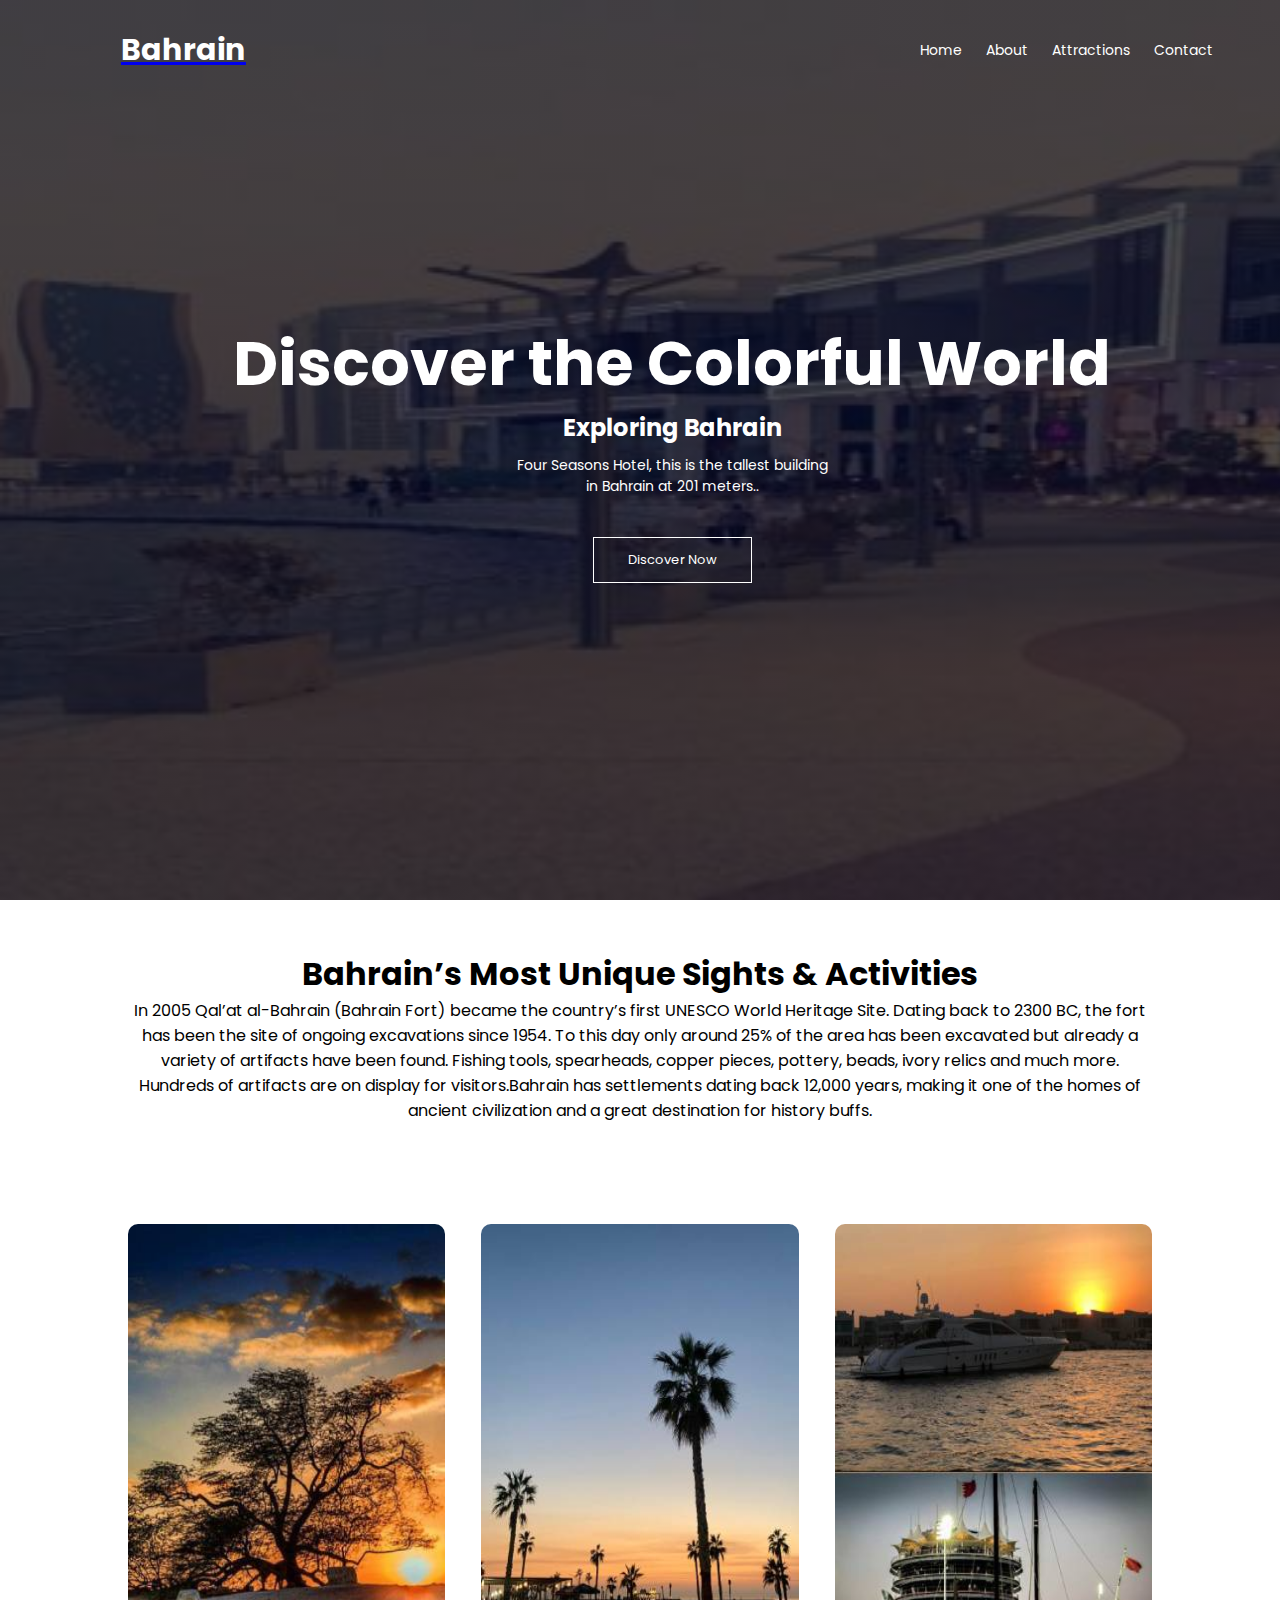
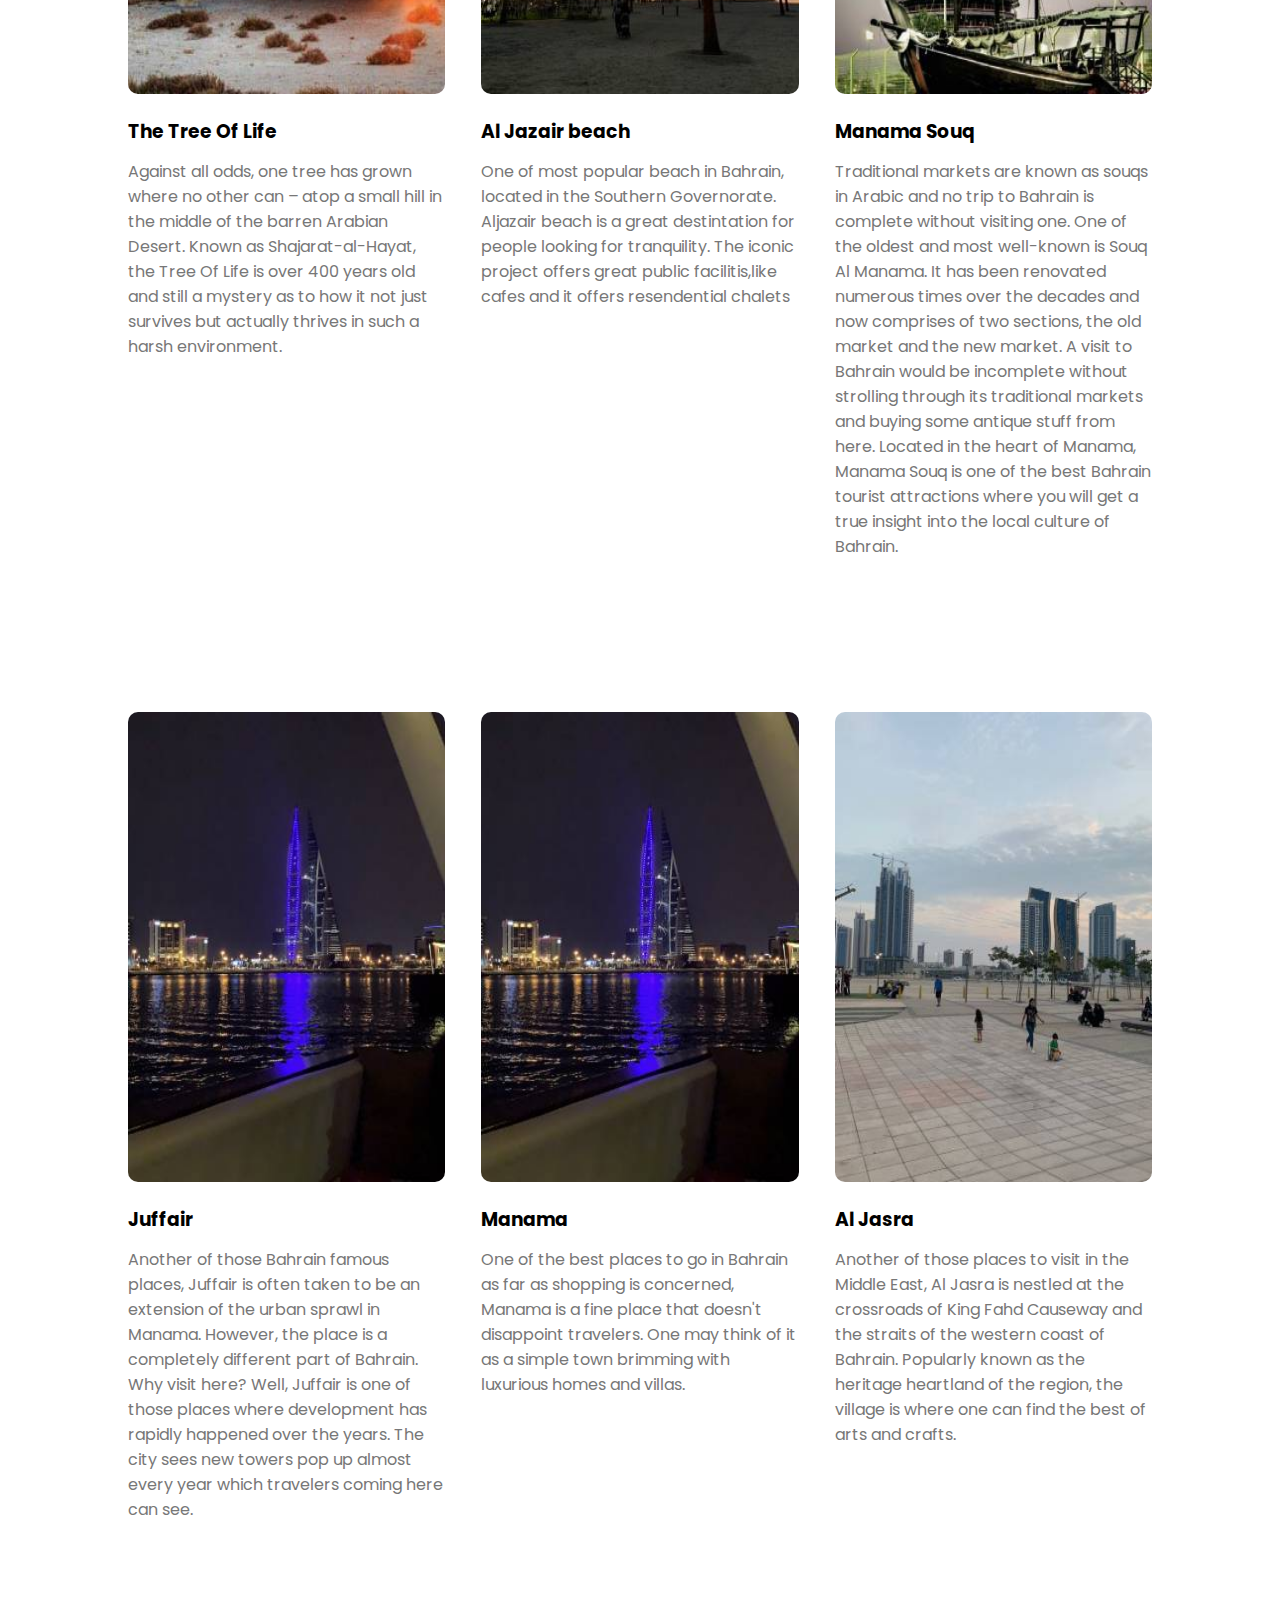
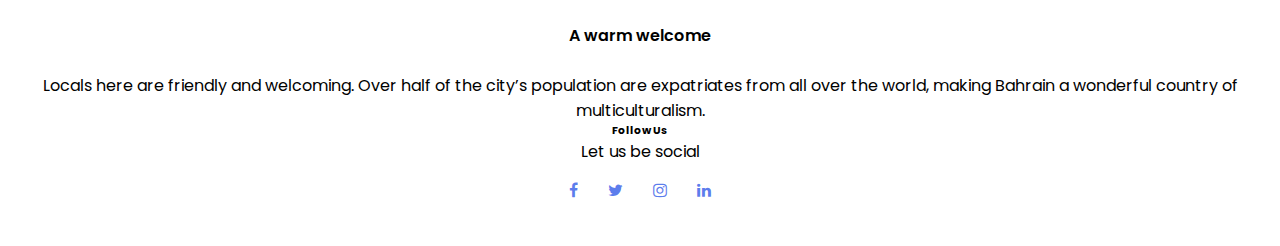
<file: index.html>
<!DOCTYPE html>
<html lang="en">
  <head>
    <meta charset="UTF-8" >

    <meta name="viewport" content="width=device-width, initial-scale=1.0" >
    <title>Web </title>
    <link rel="stylesheet" href="app.css" >

<!--Bahrain title font-->
    <link
      href="https://fonts.googleapis.com/css2?family=Poppins:wght@100;200;300;400;600;700&display=swap"
      rel="stylesheet"
    />
<!--Social media icons-->
    <link
      rel="stylesheet"
      href="https://cdnjs.cloudflare.com/ajax/libs/font-awesome/4.7.0/css/font-awesome.min.css"

    />
  </head>
  <body>
    <!-- start header -->
    <section class="header">
      <nav>
        <a href="index.html"><h1 style="text-decoration: none; color: white; font-size: 30px;">Bahrain</h1></a>
        <div class="nav-links" id="navLinks">

          <ul>
          <li><a href="index.html">Home</a></li>
          <li><a href="About_us.html">About</a></li>
          <li><a href="Attractions.html">Attractions</a></li>
          <li><a href="contact.html">Contact</a></li>
          </ul>
        </div>

      </nav>
      <div class="text-box">
        <h1>Discover the Colorful World</h1>
        <h2>Exploring Bahrain</h2>
        <p>
          Four Seasons Hotel, this is the tallest building
          <br>
                              in Bahrain at 201 meters..        </p>
        <a href="" class="hero-btn">Discover Now</a>
      </div>
    </section>



    <section class="campus">
      <h1>Bahrain’s Most Unique Sights & Activities</h1>
      <p>In 2005 Qal’at al-Bahrain (Bahrain Fort) became the country’s first UNESCO World Heritage Site. Dating back to 2300 BC, the fort has been the site of ongoing excavations since 1954. To this day only around 25% of the area has been excavated but already a variety of artifacts have been found. Fishing tools, spearheads, copper pieces, pottery, beads, ivory relics and much more. Hundreds of artifacts are on display for visitors.Bahrain has settlements dating back 12,000 years, making it one of the homes of ancient civilization and a great destination for history buffs.</p>
    </section>
    <!-- end campus -->
    <section class="screens">
      <div class="row">
        <div class="screens-col">
          <img src="img/g5.jpg" alt="" height="470">
          <h3>The Tree Of Life</h3>
          <p>
            Against all odds, one tree has grown where no other can – atop a small hill in the middle of the barren Arabian Desert. Known as Shajarat-al-Hayat, the Tree Of Life is over 400 years old and still a mystery as to how it not just survives but actually thrives in such a harsh environment.
          </p>
        </div>
        <div class="screens-col">
          <img src="img/g1.jpg" alt="" height="470">
          <h3>Al Jazair beach</h3>
          <p>
          One of most popular beach in Bahrain, located in the Southern Governorate.
          Aljazair beach is a great destintation for people looking for tranquility.
          The iconic project offers great public facilitis,like cafes and it offers
          resendential chalets
          </p>
        </div>
        <div class="screens-col">
          <img src="img/g3.jpg" alt="" height="470">
          <h3>Manama Souq</h3>
          <p>
 Traditional markets are known as souqs in Arabic and no trip to Bahrain is complete without visiting one. One of the oldest and most well-known is Souq Al Manama. It has been renovated numerous times over the decades and now comprises of two sections, the old market and the new market.
         A visit to Bahrain would be incomplete without strolling through its traditional markets and buying some antique stuff from here. Located in the heart of Manama, Manama Souq is one of the best Bahrain tourist attractions where you will get a true insight into the local culture of Bahrain.

          </p>
        </div>
      </div>
    </section>

    <section class="screens">
      <div class="row">
        <div class="screens-col">
          <img src="img/g6.jpg" alt="" height="470">
          <h3>Juffair</h3>
          <p>
            Another of those Bahrain famous places, Juffair is often taken to be an extension of the urban sprawl in Manama. However, the place is a completely different part of Bahrain.

Why visit here? Well, Juffair is one of those places where development has rapidly happened over the years. The city sees new towers pop up almost every year which travelers coming here can see.
          </p>
        </div>
        <div class="screens-col">
          <img src="img/g6.jpg" alt="" height="470">
          <h3>Manama</h3>
          <p>
            One of the best places to go in Bahrain as far as shopping is concerned, Manama is a fine place that doesn't disappoint travelers. One may think of it as a simple town brimming with luxurious homes and villas.
          </p>
        </div>
        <div class="screens-col">
          <img src="img/g4.jpg" alt="" height="470">
          <h3>Al Jasra</h3>
          <p>
            Another of those places to visit in the Middle East, Al Jasra is nestled at the crossroads of King Fahd Causeway and the straits of the western coast of Bahrain. Popularly known as the heritage heartland of the region, the village is where one can find the best of arts and crafts.
          </p>
        </div>
      </div>
    </section>

    <section class="footer">
      <h4>A warm welcome</h4>
      <p>
        Locals here are friendly and welcoming. Over half of the city’s population are expatriates from all over the world, making Bahrain a wonderful country of multiculturalism.
      </p>
      <h6>Follow Us</h6>
			<p>Let us be social</p>
      <div class="icons">
        <i class="fa fa-facebook" ></i>
        <i class="fa fa-twitter" ></i>
        <i class="fa fa-instagram" ></i>
        <i class="fa fa-linkedin" ></i>
      </div>

    </section>
  </body>
</html>
</file>
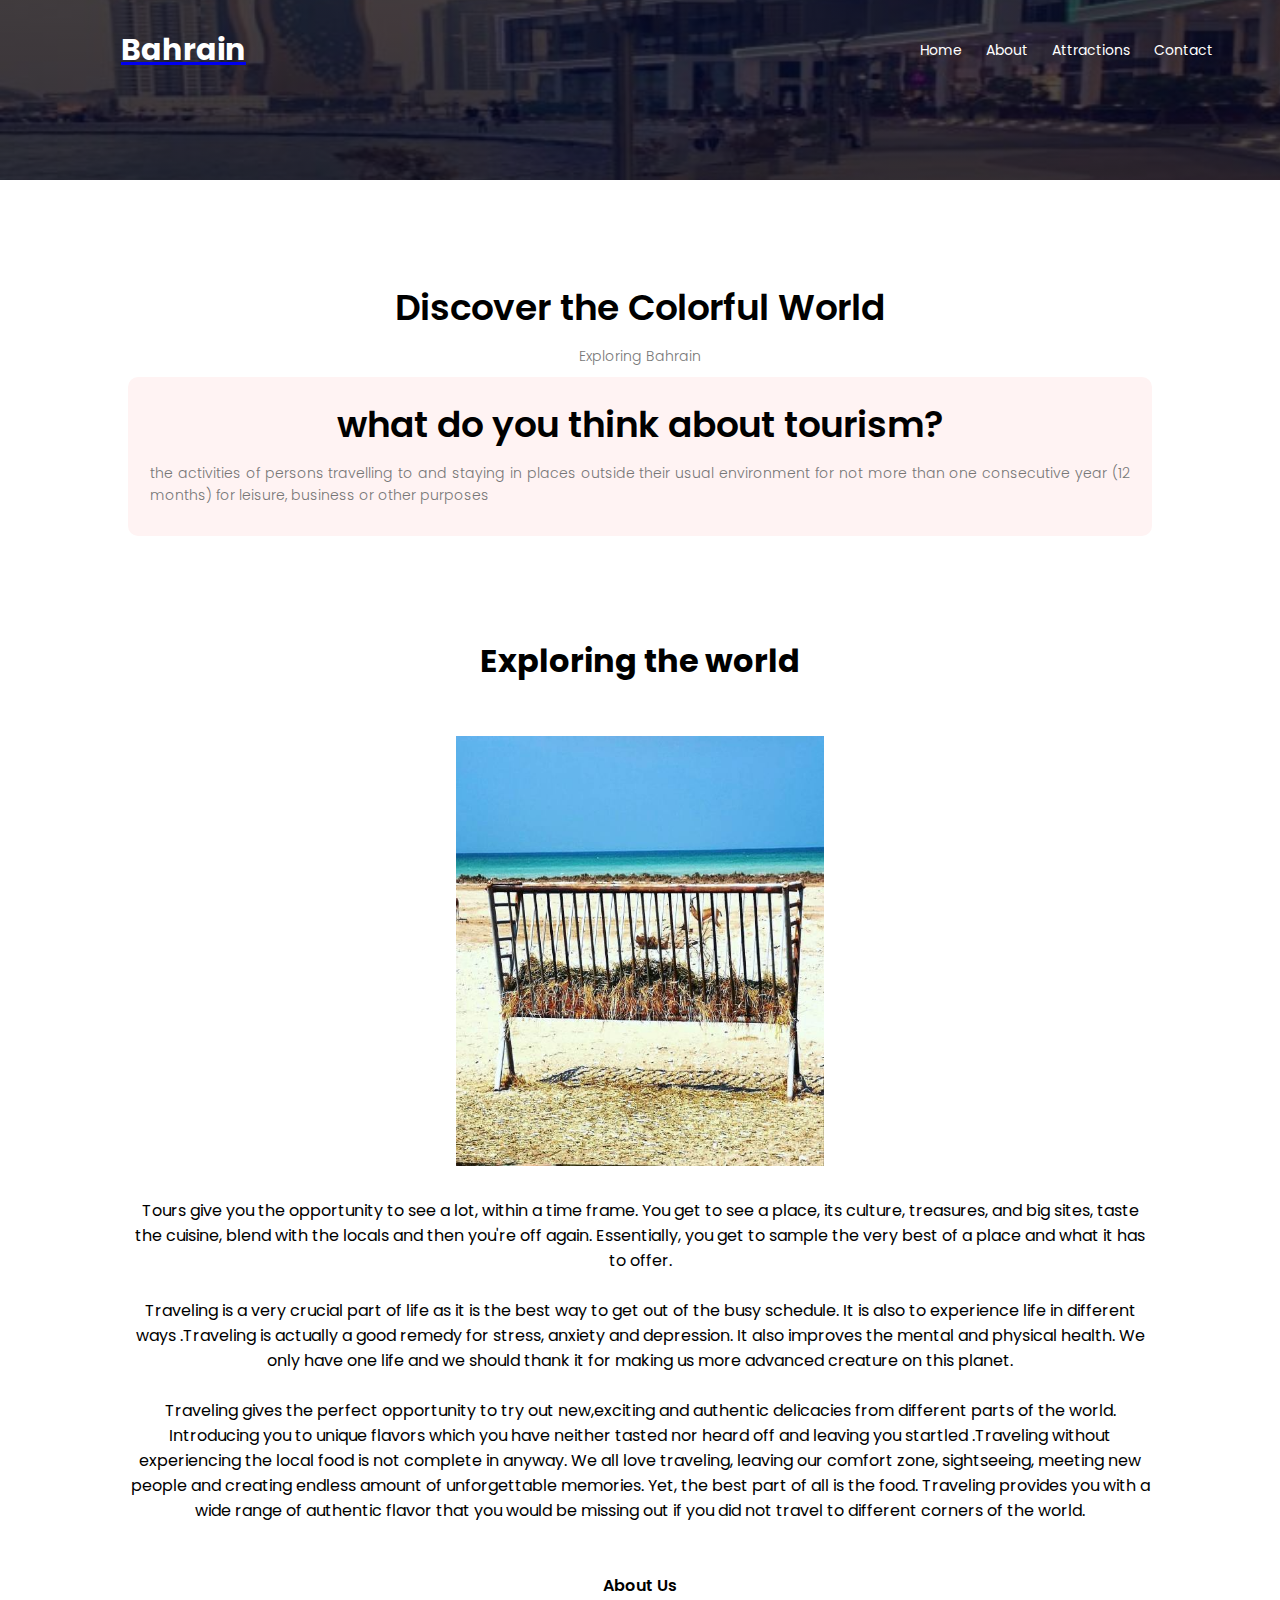
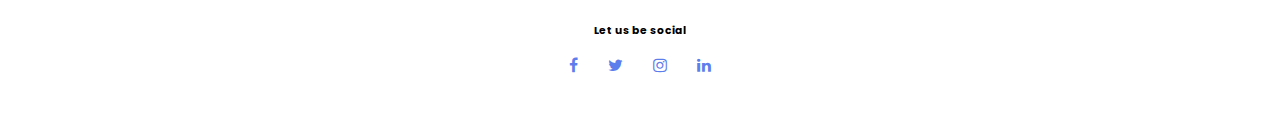
<file: About_us.html>
<!DOCTYPE html>
<html lang="en">
  <head>
    <meta charset="UTF-8" >

    <meta name="viewport" content="width=device-width, initial-scale=1.0" >
    <title>Web Design</title>
    <link rel="stylesheet" href="app.css" >

    <link
      href="https://fonts.googleapis.com/css2?family=Poppins:wght@100;200;300;400;600;700&display=swap"
      rel="stylesheet"
    />
    <link
      rel="stylesheet"
      href="https://cdnjs.cloudflare.com/ajax/libs/font-awesome/4.7.0/css/font-awesome.min.css"

    />
  </head>
  <body>
    <!-- start header -->
    <section class="header" style="min-height: 20vh; background-color: rgba(18, 67, 228, 0.7);">
      <nav>
        <a href="index.html"><h1 style="text-decoration: none; color: white; font-size: 30px;">Bahrain</h1></a>
        <div class="nav-links" id="navLinks">

          <ul>
            <li><a href="index.html">Home</a></li>
            <li><a href="About_us.html">About</a></li>
            <li><a href="Attractions.html">Attractions</a></li>

          <li><a href="contact.html">Contact</a></li>
          </ul>
        </div>

      </nav>
    </section>

    <section class="border">
      <h1>Discover the Colorful World</h1>
      <p>Exploring Bahrain</p>

      <div>
        <div class="border-col">
          <h1>what do you think about tourism?</h1>
          <p style="text-align: justify;">
            the activities of persons travelling to and staying in places outside
            their usual environment for not more than one consecutive year (12 months) for leisure, business or other purposes
          </p>
        </div>
      </div>
    </section>

    <section class="screens" style="align-self: center;">
      <h1>Exploring the world</h1>
      <div class="row">
        <div>
          <img src="img/about-img.jpg" alt="" height="430">
          <br><br>
          <p>
            Tours give you the opportunity to see a lot, within a time frame. You get to see a place, its culture, treasures, and big sites, taste the cuisine, blend with the locals and then you're off again. Essentially, you get to sample the very best of a place and what it has to offer.
          </p>
        <br>
          <p>
            Traveling is a very crucial part of life as it is the best way to get out of the busy schedule. It is also to experience life in different ways .Traveling is actually a good remedy for stress, anxiety and depression. It also improves the mental and physical health. We only have one life and we should thank it for making us more advanced creature on this planet.
          </p>
          <br>
          <p>
            Traveling gives the perfect opportunity to try out new,exciting and authentic delicacies from different parts of the world. Introducing you to unique flavors which you have neither tasted nor heard off and leaving you startled .Traveling without experiencing the local food is not complete in anyway. We all love traveling, leaving our comfort zone, sightseeing, meeting new people and creating endless amount of unforgettable memories. Yet, the best part of all is the food. Traveling provides you with a wide range of authentic flavor that you would be missing out if you did not travel to different corners of the world.
          </p>
        </div>
      </div>
    </section>

    <section class="footer" >
      <h4>About Us</h4>
<h6>Let us be social</h6>
      <div class="icons">
        <i class="fa fa-facebook" ></i>
        <i class="fa fa-twitter" ></i>
        <i class="fa fa-instagram" ></i>
        <i class="fa fa-linkedin" ></i>
      </div>

    </section>
  </body>
</html>
</file>
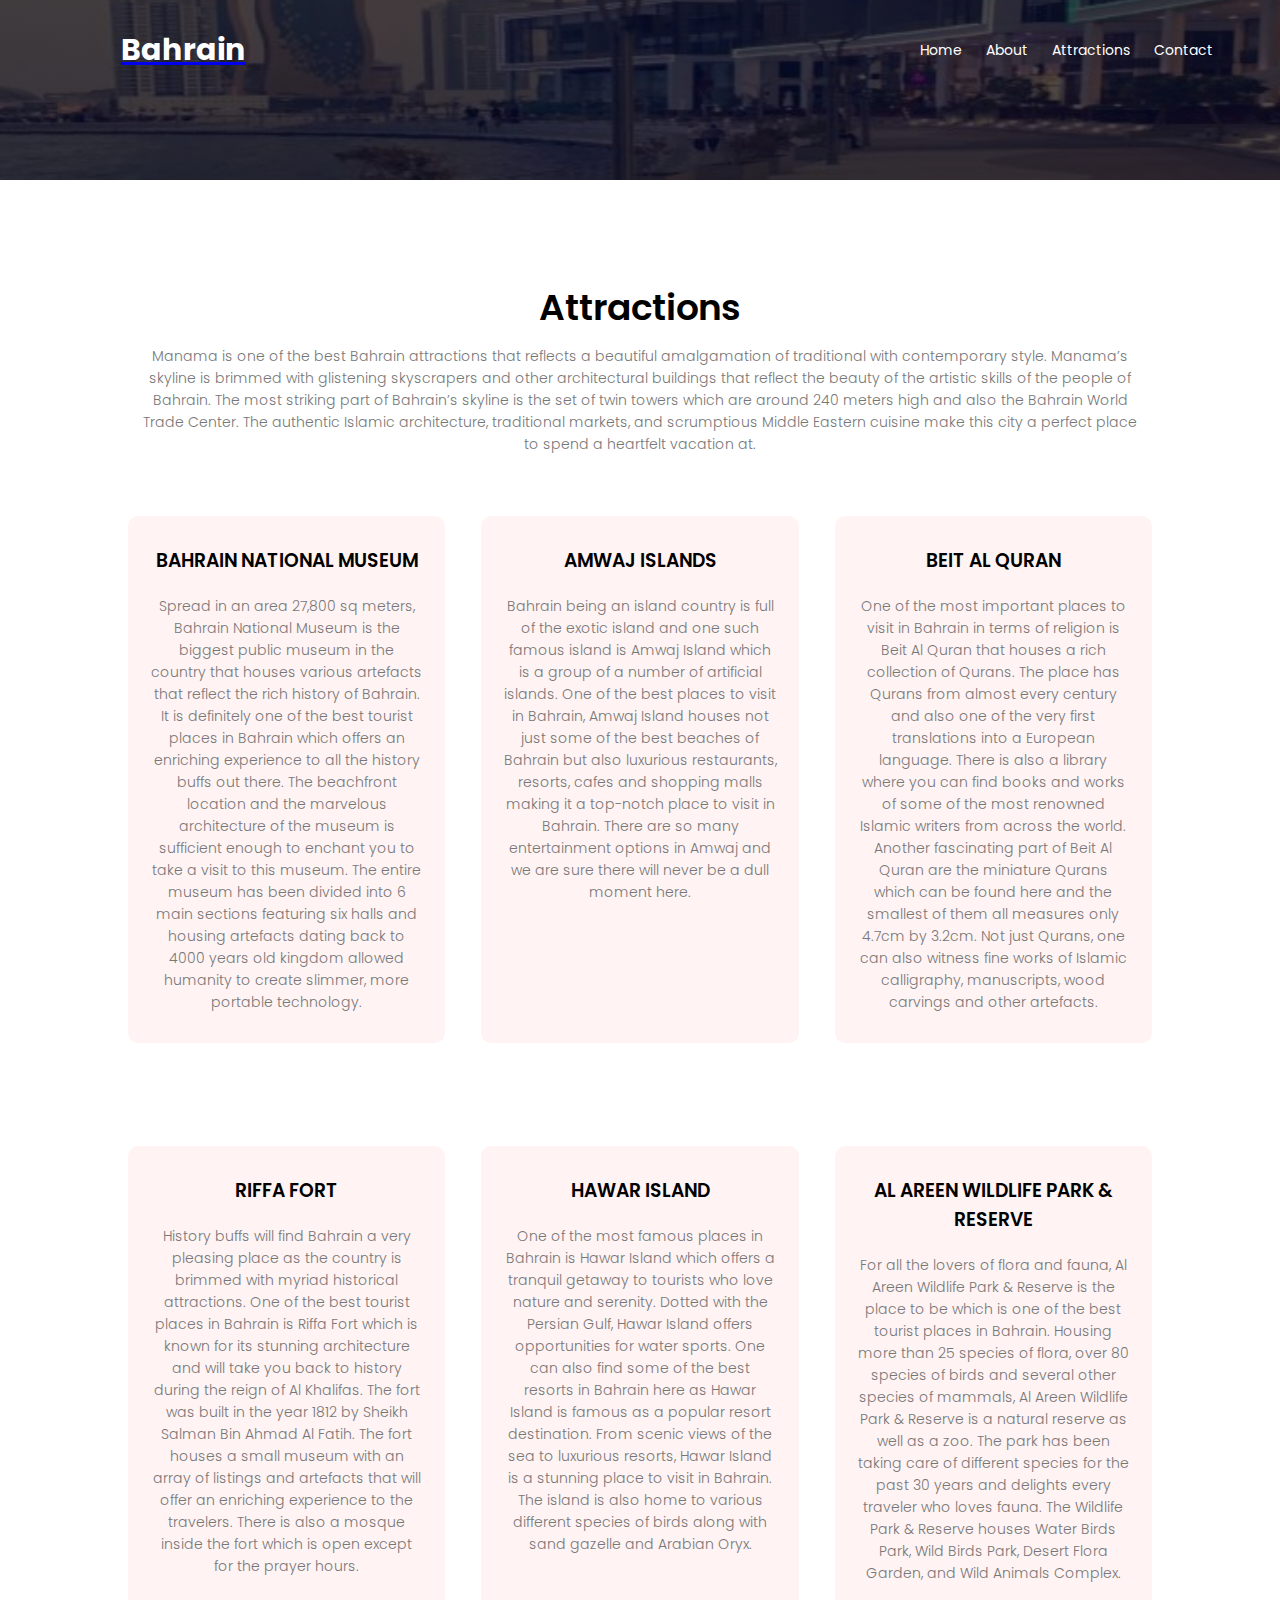
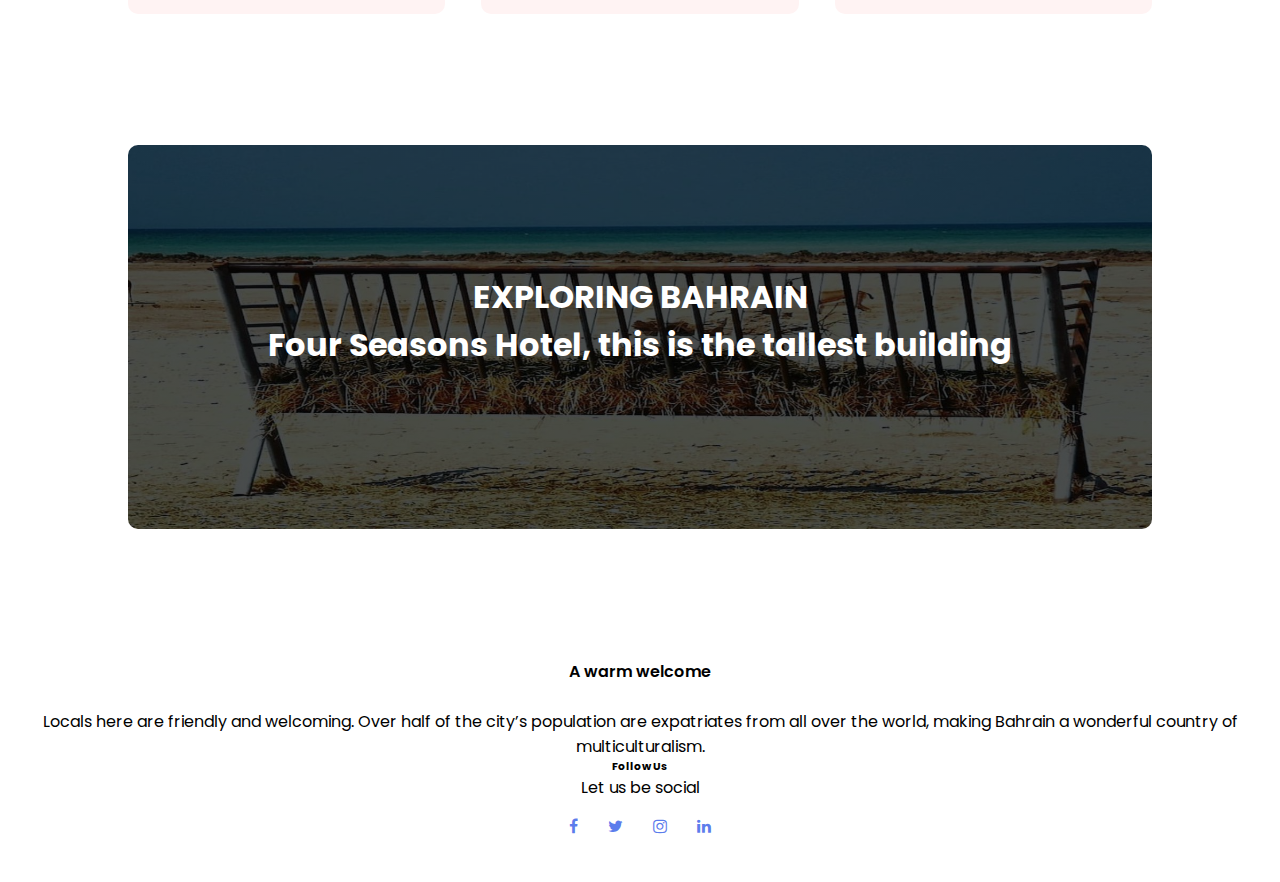
<file: Attractions.html>
<!DOCTYPE html>
<html lang="en">
  <head>
    <meta charset="UTF-8">

    <meta name="viewport" content="width=device-width, initial-scale=1.0" >
    <title>Web Design</title>
    <link rel="stylesheet" href="app.css">

    <link
      href="https://fonts.googleapis.com/css2?family=Poppins:wght@100;200;300;400;600;700&display=swap"
      rel="stylesheet"
    />
    <link
      rel="stylesheet"
      href="https://cdnjs.cloudflare.com/ajax/libs/font-awesome/4.7.0/css/font-awesome.min.css"

    />
  </head>
  <body>
    <!-- start header -->
    <section class="header" style="min-height: 20vh; background-color: rgba(18, 67, 228, 0.7);">
      <nav>
        <a href="index.html"><h1 style="text-decoration: none; color: white; font-size: 30px;">Bahrain</h1></a>
        <div class="nav-links" id="navLinks">
         <!-- <i class="fa fa-times"></i> -->

          <ul>
            <li><a href="index.html">Home</a></li>
            <li><a href="About_us.html">About</a></li>
            <li><a href="Attractions.html">Attractions</a></li>
          <li><a href="contact.html">Contact</a></li>
          </ul>
        </div>
       
      </nav>
    </section>

    <section class="border">
      <h1>Attractions</h1>
      <p>Manama is one of the best Bahrain attractions that reflects a beautiful amalgamation
        of traditional with contemporary style. Manama’s skyline is brimmed
        with glistening skyscrapers and other architectural buildings that reflect the beauty of the artistic skills
        of the people of Bahrain. The most striking part of Bahrain’s skyline is the set of twin towers which
        are around 240 meters high and also the Bahrain World Trade Center. The authentic Islamic architecture,
        traditional markets, and scrumptious Middle Eastern cuisine make this city a perfect place to spend a heartfelt vacation at.</p>
      <div class="row">
        <div class="border-col">
          <h3>BAHRAIN NATIONAL MUSEUM</h3>
          <p>
            Spread in an area 27,800 sq meters, Bahrain National Museum is the biggest public museum in the country that houses various artefacts that reflect the rich history of Bahrain. It is definitely one of the best tourist places in Bahrain which offers an enriching experience to all the history buffs out there. The beachfront location and the marvelous architecture of the museum is sufficient enough to enchant you to take a visit to this museum. The entire museum has been divided into 6 main sections featuring six halls and housing artefacts dating back to 4000 years old kingdom allowed humanity to create slimmer, more portable technology.
          </p>
        </div>
        <div class="border-col">
          <h3>AMWAJ ISLANDS
          </h3>
          <p>
    Bahrain being an island country is full of the exotic island and one such famous island is Amwaj Island which is a group of a number of artificial islands. One of the best places to visit in Bahrain, Amwaj Island houses not just some of the best beaches of Bahrain but also luxurious restaurants, resorts, cafes and shopping malls making it a top-notch place to visit in Bahrain. There are so many entertainment options in Amwaj and we are sure there will never be a dull moment here.
          </p>
        </div>
        <div class="border-col">
          <h3>BEIT AL QURAN
          </h3>
          <p>
    One of the most important places to visit in Bahrain in terms of religion is Beit Al Quran that houses a rich collection of Qurans. The place has Qurans from almost every century and also one of the very first translations into a European language. There is also a library where you can find books and works of some of the most renowned Islamic writers from across the world. Another fascinating part of Beit Al Quran are the miniature Qurans which can be found here and the smallest of them all measures only 4.7cm by 3.2cm. Not just Qurans, one can also witness fine works of Islamic calligraphy, manuscripts, wood carvings and other artefacts.
          </p>
        </div>
      </div>
      <div class="row">
        <div class="border-col">
            <h3>RIFFA FORT
            </h3>
            <p>
  History buffs will find Bahrain a very pleasing place as the country is brimmed with myriad historical attractions. One of the best tourist places in Bahrain is Riffa Fort which is known for its stunning architecture and will take you back to history during the reign of Al Khalifas. The fort was built in the year 1812 by Sheikh Salman Bin Ahmad Al Fatih. The fort houses a small museum with an array of listings and artefacts that will offer an enriching experience to the travelers. There is also a mosque inside the fort which is open except for the prayer hours.


            </p>
        </div>
        <div class="border-col">
            <h3>HAWAR ISLAND
            </h3>
  <p>
    One of the most famous places in Bahrain is Hawar Island which offers a tranquil getaway to tourists who love nature and serenity. Dotted with the Persian Gulf, Hawar Island offers opportunities for water sports. One can also find some of the best resorts in Bahrain here as Hawar Island is famous as a popular resort destination. From scenic views of the sea to luxurious resorts, Hawar Island is a stunning place to visit in Bahrain. The island is also home to various different species of birds along with sand gazelle and Arabian Oryx.
      </p>
        </div>
        <div class="border-col">
      <h3>AL AREEN WILDLIFE PARK & RESERVE
      </h3>
      <p>
    For all the lovers of flora and fauna, Al Areen Wildlife Park & Reserve is the place to be which is one of the best tourist places in Bahrain. Housing more than 25 species of flora, over 80 species of birds and several other species of mammals, Al Areen Wildlife Park & Reserve is a natural reserve as well as a zoo. The park has been taking care of different species for the past 30 years and delights every traveler who loves fauna. The Wildlife Park & Reserve houses Water Birds Park, Wild Birds Park, Desert Flora Garden, and Wild Animals Complex.</p>
        </div>
      </div>
    </section>

    <section class="action">
        <h1>
          EXPLORING BAHRAIN
          <br>
          Four Seasons Hotel, this is the tallest building
          </h1>
    </section>

    <section class="footer">
      <h4>A warm welcome</h4>
      <p>
        Locals here are friendly and welcoming. Over half of the city’s population are expatriates from all over the world, making Bahrain a wonderful country of multiculturalism.
      </p>
      <h6>Follow Us</h6>
			<p>Let us be social</p>
      <div class="icons">
        <i class="fa fa-facebook" ></i>
        <i class="fa fa-twitter" ></i>
        <i class="fa fa-instagram" ></i>
        <i class="fa fa-linkedin" ></i>
      </div>

    </section>
  </body>
</html>
</file>
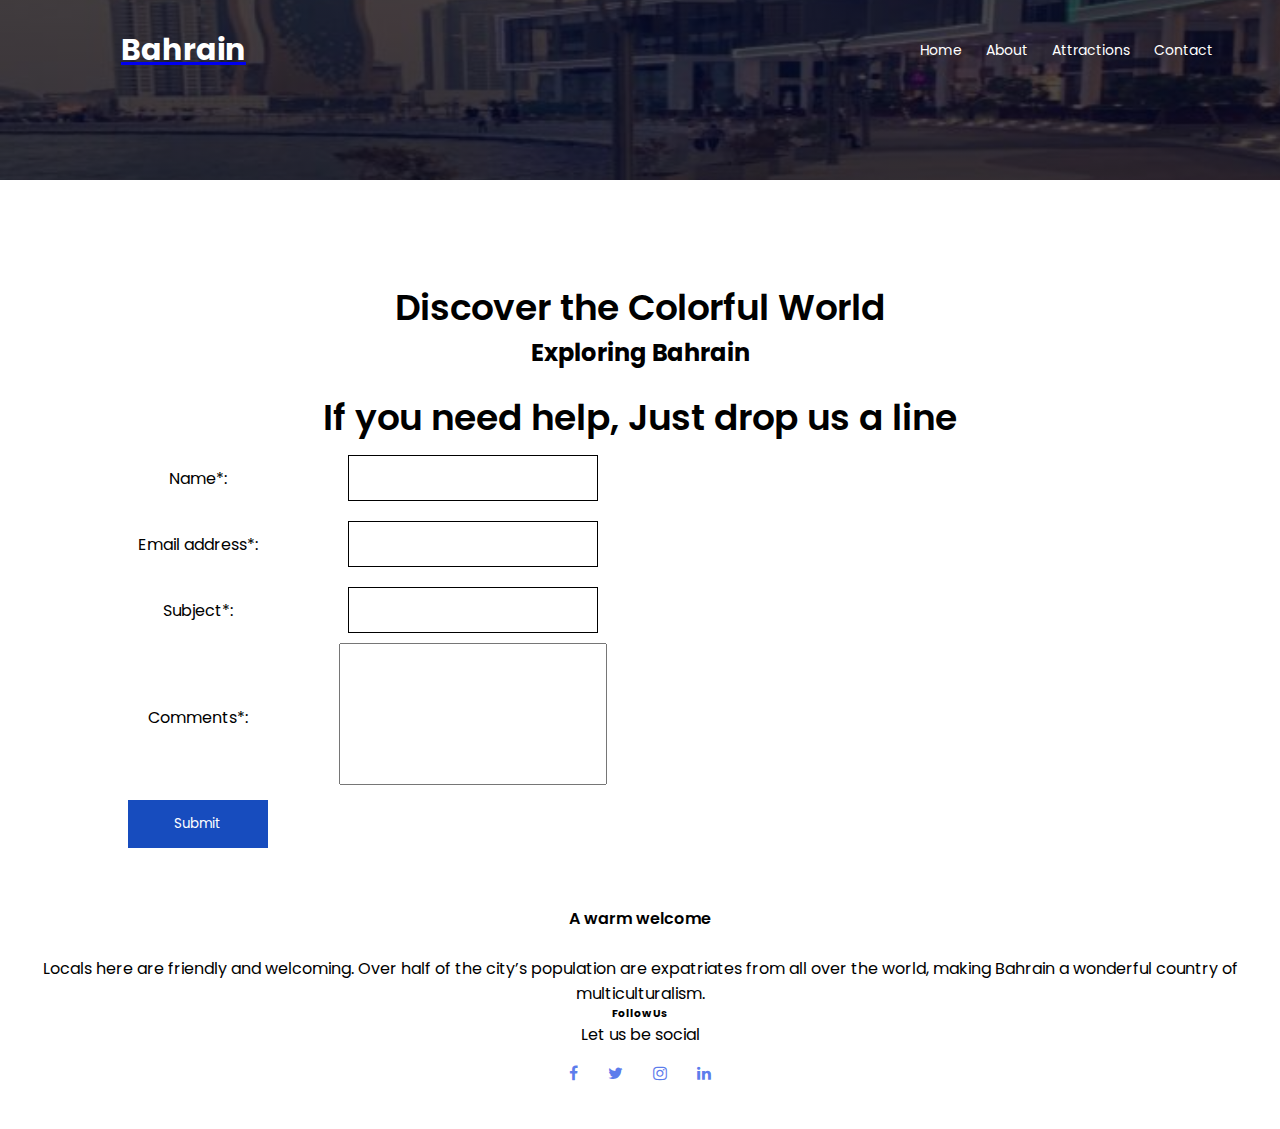
<file: contact.html>
<!DOCTYPE html>
<html lang="en">
  <head>
    <meta charset="UTF-8" />

    <meta name="viewport" content="width=device-width, initial-scale=1.0" />
    <title>Web Design</title>
    <link rel="stylesheet" href="app.css" />
    <link
      href="https://fonts.googleapis.com/css2?family=Poppins:wght@100;200;300;400;600;700&display=swap"
      rel="stylesheet"
    />


<!-- creating social media icons-->
    <link
      rel="stylesheet"
      href="https://cdnjs.cloudflare.com/ajax/libs/font-awesome/4.7.0/css/font-awesome.min.css"

    />
  </head>
  <body>
    <!-- start header -->
    <section class="header" style="min-height: 20vh; background-color: rgba(18, 67, 228, 0.7);">
      <nav>
        <a href="index.html"><h1 style="text-decoration: none; color: white; font-size: 30px;">Bahrain</h1></a>
        <div class="nav-links" id="navLinks">
          <!-- <i class="fa fa-times"></i> -->
          <ul>
            <li><a href="index.html">Home</a></li>
            <li><a href="About_us.html">About</a></li>
            <li><a href="Attractions.html">Attractions</a></li>
      <li><a href="contact.html">Contact</a></li>
          </ul>
        </div>
      
      </nav>
    </section>
    <!-- end header -->

    <section class="border">
      <h1>Discover the Colorful World</h1>
      <h2>Exploring Bahrain</h2>


    </p>
    <h1>If you need help, Just drop us a line</h1>

    <form>
        <table style="width:100%;max-width:550px;border:0;" cellpadding="8" cellspacing="0">
        <tr>
            <td><label for="Name">Name*:</label></td>
            <td><input name="Name" type="text" maxlength="60" style="width:100%;max-width:250px;" /></td>
        </tr>
        <tr>
          <td><label for="FromEmailAddress">Email address*:</label></td>
          <td><input name="FromEmailAddress" type="text" maxlength="90" style="width:100%;max-width:250px;" /></td>
        </tr>
        <tr>
            <td><label for="FromSubject">Subject*:</label></td>
            <td><input name="FromSubject" type="text" maxlength="90" style="width:100%;max-width:250px;" /></td>
        </tr>
        <tr>
            <td><label for="Comments">Comments*:</label></td>
            <td><textarea name="Comments" rows="7" cols="40" style="width:65%;max-width:350px;"></textarea></td>
        </tr>
        <tr>
            <td><button type="submit" value="Submit"> Submit</button></td>
        </tr>
        </table>
        </form>
    </section>


    <section class="footer">
      <h4>A warm welcome</h4>
      <p>
        Locals here are friendly and welcoming. Over half of the city’s population are expatriates from all over the world, making Bahrain a wonderful country of multiculturalism.
      </p>
      <h6>Follow Us</h6>
			<p>Let us be social</p>
      <div class="icons">
        <i class="fa fa-facebook" ></i>
        <i class="fa fa-twitter" ></i>
        <i class="fa fa-instagram" ></i>
        <i class="fa fa-linkedin" ></i>
      </div>

    </section>
  </body>
</html>
</file>
<file: app.css>
*{
    margin: 0;
    padding: 0;
    font-family: 'Poppins', sans-serif;
}
 /* start header */
.header{
    min-height: 100vh;
    width: 105%;
    background-image: linear-gradient(rgba(4,9,30,0.7),rgba(4,9,30,0.7)),url("img/why.jpg");
    background-position: center;
    background-size: cover;
    position: relative;
}

nav{
    display: flex;
    padding: 2% 9%;
    justify-content: space-between;
    align-items: center;
}

nav img{
    width: 150px;
}

.nav-links{
    text-align: right;
    flex: 1;
}

.nav-links ul li{
    list-style: none;
    display: inline-block;
    padding: 10px 10px;
    position: relative;
}

.nav-links ul li a{
    color: #fff;
    text-decoration: none;
    font-size: 14px;
}

.nav-links ul li:hover::after{
   width: 100%;
}

.text-box{
    width: 100%;
    color: #fff;
    text-align: center;
    position: absolute;
    top: 50%;
    left: 50%;
    transform: translate(-50%,-50%);
}

.text-box h1{
    font-size: 62px;
}
.text-box p{
    font-size: 14px;
    margin: 10px 0 40px;
}

.hero-btn{
    border: 1px solid #fff;
    text-decoration: none;
    color: #fff;
    padding: 12px 34px;
    font-size: 13px;
    background: transparent;
    position: relative;
    display: inline-block;
    cursor:pointer;
}
 nav .fa{
     display: none;
 }

@media(max-width:700px){
.text-box h1{
    font-size: 20px;
}

.nav-links ul li{
    display: block;
}


nav .fa{
    display: block;
    color: #fff;
    font-size: 22px;
    cursor: pointer;
    margin: 10px;
}

.nav-links ul{
    padding: 30px;
}

}

.border{
    width: 80%;
    margin: auto;
    text-align: center;
    padding-top: 100px;
}

.border h1{
    font-size: 36px;
    font-weight: 600;
}

.border p{
    color: #777;
    font-size: 14px;
    font-weight: 300;
    line-height: 22px;
    padding: 10px;
}
.row{
    display:flex;
    justify-content: space-between;
    margin-top: 5%;
}

.border-col{
    background-color: #fff3f3;
    padding: 20px 12px;
    margin-bottom: 5%;
    flex-basis: 31%;
    border-radius: 10px;
    box-sizing: border-box;

}
.border-col h3{
    text-align: center;
    font-weight: 600;
    margin: 10px 0;
}

.border-col:hover{
    box-shadow: 0 0 20px 0 rgba(0, 0, 0, 0.2);
}

@media(max-width:720px){
    .row{
        flex-direction: column;
    }
}


@media(max-width:700px){
    .nav-links ul{
        display: flex;
        justify-content: flex-end;
    }
}

.campus{
    width: 80%;
    margin: auto;
    text-align: center;
    padding-top: 50px;
}

.campus-col{
    flex-basis: 32%;
    border-radius: 10px;
    margin-bottom: 30px;
    position: relative;
    overflow: hidden;
    transition: 0.5s;
}

.screens{
    width: 80%;
    margin: auto;
    text-align: center;
    padding-top: 50px;
}

.screens-col{
    flex-basis: 31%;
    border-radius: 10px;
    margin-bottom: 5%;
    text-align: left;
}

.screens-col img{
    width: 100%;
    border-radius: 10px;
}

.screens-col p{
    padding: 0;
    color: #777;
}

.screens-col h3{
    text-align: left;
    margin-top: 16px;
    margin-bottom: 13px;
}

textarea {
   resize: none;
}

input[type=text], input[type=password] {
    width: 100%;
    padding: 12px 20px;
    margin: 10px 0;
    display: inline-block;
    border: 1px solid;
    box-sizing: border-box;
  }


  button {
    background-color: #174cbe;
    color: white;
    padding: 14px 20px;
    margin: 8px 0;
    border: none;
    cursor: pointer;
    width: 100%;
  }

  button:hover {
    opacity: 0.8;
  }

  .cancelbtn {
    width: auto;
    padding: 10px 18px;
    background-color: #f44336;
  }
.action{
    width: 80%;
    margin: 80px auto;
    background-image: linear-gradient(rgba(0,0,0,0.7),rgba(0,0,0,0.7)),url("img/slider1.jpg");
    background-position: center;
    background-size: cover;
    text-align: center;
    padding: 100px 0;
    border-radius: 10px;
}

.action h1{
    color: #fff;
    padding: 20px;
    margin-bottom: 40px;
    margin-top: 8px;
}

@media(max-width:700px){
    .action h1{
        font-size: 24px;
    }
}

.footer{
    width: 100%;
    padding: 30px 0;
    text-align: center;
}

.footer h4{
    margin-bottom: 25px;
    margin-top: 20px;
    font-weight: 600;
}

.icons .fa{
   color: rgba(18, 67, 228, 0.7);
   margin: 0 13px;
   cursor: pointer;
   padding: 18px 0;
}

.fa-heart-o{
    color: rgba(18, 67, 228, 0.7);
}
</file>
